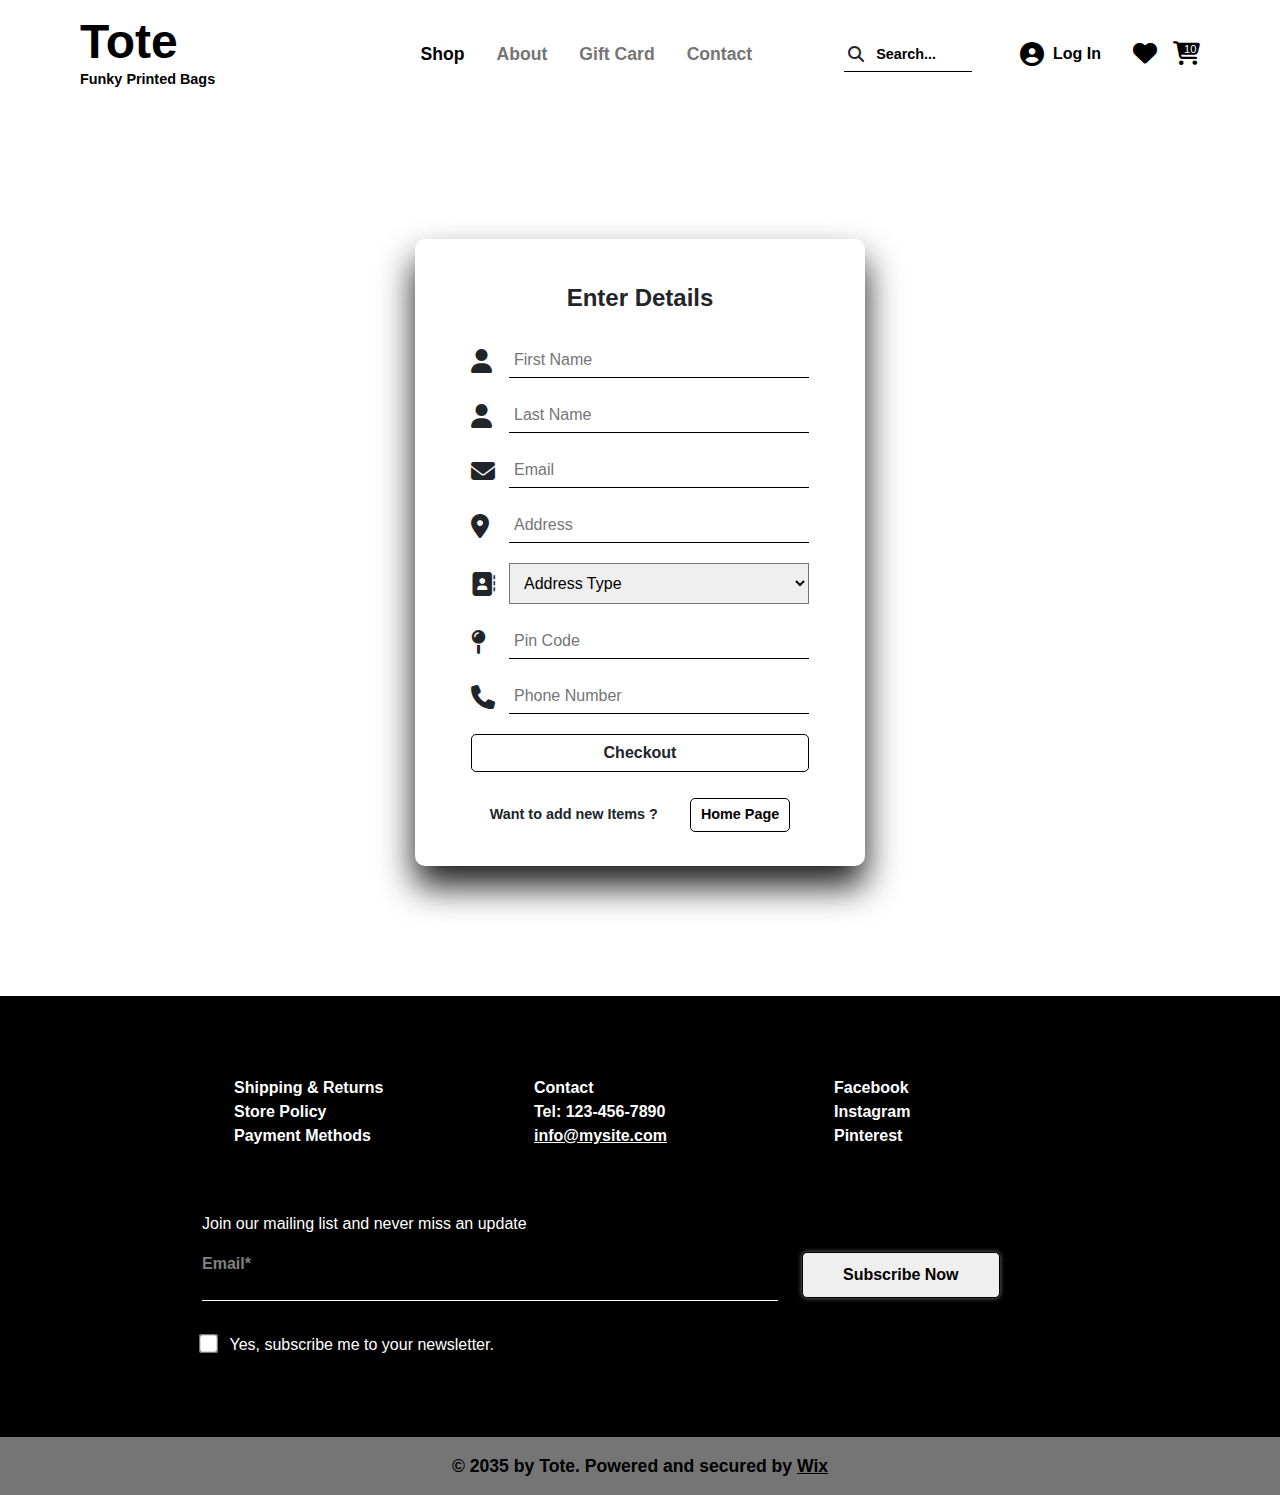
<file: checkout.html>
<!DOCTYPE html>
<html lang="en">
<head>
    <meta charset="UTF-8">
    <meta name="viewport" content="width=device-width, initial-scale=1.0">
    <title>Orders Page</title>
    <link href="https://cdnjs.cloudflare.com/ajax/libs/font-awesome/6.5.0/css/all.min.css" rel="stylesheet">
    <link href="https://cdn.jsdelivr.net/npm/bootstrap@5.3.3/dist/css/bootstrap.min.css" rel="stylesheet" integrity="sha384-QWTKZyjpPEjISv5WaRU9OFeRpok6YctnYmDr5pNlyT2bRjXh0JMhjY6hW+ALEwIH" crossorigin="anonymous">
    <link rel="stylesheet" href="/styles/checkout.css">
    <link rel="stylesheet" href="/styles/common.css">
</head>
<body>

    <!-- navbar section starts -->
    <section class="navbar-section" id="navbar">
        <nav class="navbar">
            <div class="navbar-container">
                <a href="index.html" class="navbar-brand">
                    <h2 class="brand-name">Tote</h2>
                    <h6 class="secondary-brand">Funky Printed Bags</h6>
                </a>
                <button class="show-navbar-button"><i class="fa-solid fa-bars"></i></button>
                <div class="collapsed-navbar ms-auto">
                    <div class="navbar-links">
                        <ul>
                            <li>
                                <a href="#" class="nav-link active">Shop</a>
                            </li>
                            <li>
                                <a href="#" class="nav-link">About</a>
                            </li>
                            <li>
                                <a href="#" class="nav-link">Gift Card</a>
                            </li>
                            <li>
                                <a href="#" class="nav-link">Contact</a>
                            </li>
                        </ul>
                    </div>
                    
                    <form class="d-flex ms-auto search-form" role="search">
                        <i class="fa-solid fa-magnifying-glass search-icon"></i>
                        <input class="search-button" type="search" placeholder="Search..." aria-label="Search">
                    </form>
                    <div class="login-btn">
                        <button class="btn btn-outline-success login-button" type="submit"><i class="fa-solid fa-circle-user"></i> &nbsp; Log In</button>
                    </div>
                </div>
                <div class="wishlist-page-link">
                    <a href="#" class="wishlist-link js-wishlist-link">
                        <i class="fa-solid fa-heart"></i>
                    </a>
                </div>
                <div class="js-wishlist-page">

                </div>
                <div class="orders-page-link">
                    <a href="orders.html" class="orders-link">
                        <p class="cart-quantity js-cart-quantity">0</p>
                        <i class="fa-solid fa-cart-shopping orders-icon"></i>
                    </a>
                </div>
            </div>
        </nav>
    </section>
    <!-- navbar section ends -->

    
    <!-- details page start -->
    <section class="details-section">
        <div class="details-container" id="signup">
            <h1 class="form-title">Enter Details</h1>
            <form method="post" action="#" class="details-form">
              <div class="input-group">
                 <i class="fas fa-user"></i>
                 <input type="text" name="fName" id="fName" placeholder="First Name" required>
              </div>
              <div class="input-group">
                  <i class="fas fa-user"></i>
                  <input type="text" name="lName" id="lName" placeholder="Last Name" required>
              </div>
              <div class="input-group">
                  <i class="fas fa-envelope"></i>
                  <input type="email" name="email" id="email" placeholder="Email" required>
              </div>
              <div class="input-group">
                  <i class="fa-solid fa-location-dot"></i>
                  <input type="text" name="address" id="address" placeholder="Address" required>
              </div>
              <div class="input-group">
                <i class="fa-solid fa-address-book"></i>
                  <select name="address-type" id="address-type">
                      <option selected>Address Type</option>
                      <option value="home">House</option>
                      <option value="apartment">Apartment</option>
                      <option value="business">Business</option>
                      <option value="other">Other</option>
                </select>
            </div>
            <div class="input-group">
                  <i class="fa-solid fa-map-pin"></i>
                  <input type="tel" name="pincode" id="pincode" placeholder="Pin Code" required>
            </div>
            <div class="input-group">
                  <i class="fa-solid fa-phone"></i>
                  <input type="tel" name="number" id="number" placeholder="Phone Number" required>
            </div>
            <button type="submit" class="btn">Checkout</button>
            </form>
          
            <div class="links">
              <p style="margin-top: 1rem;">Want to add new Items ?</p>
              <a href="index.html" type="button" class="home-page-button">Home Page</a>
            </div>
          </div>
    </section>

    <!-- details section ends -->

    <!-- footer section starts -->
    <section class="footer-section">
        <div class="container footer-container">
            <div class="row">
                <div class="col-md-4">
                    <div class="footer-links">
                        <ul class="footer-list">
                            <li>
                                <a href="#">Shipping & Returns</a>
                            </li>
                            <li>
                                <a href="#">Store Policy</a>
                            </li>
                            <li>
                                <a href="#">Payment Methods</a>
                            </li>
                        </ul>
                    </div>
                </div>
                <div class="col-md-4">
                    <div class="footer-links">
                        <ul class="footer-list">
                            <li>
                                <a href="#">Contact</a>
                            </li>
                            <li>
                                <span>Tel: 123-456-7890</span>
                            </li>
                            <li>
                                <a class="email-link" href="#">info@mysite.com</a>
                            </li>
                        </ul>
                    </div>
                </div>
                <div class="col-md-4">
                    <div class="footer-links">
                        <ul class="footer-list">
                            <li>
                                <a href="#">Facebook</a>
                            </li>
                            <li>
                                <a href="#">Instagram</a>
                            </li>
                            <li>
                                <a href="#">Pinterest</a>
                            </li>
                        </ul>
                    </div>
                </div>
            </div>
            <div class="row mt-5">
                <p>Join our mailing list and never miss an update</p>
            </div>
            <form action="#" class="footer-email-form">
                <div class="row">
                    <div class="col-lg-8">
                        <div>
                            <label class="footer-email-label" for="footer-email-input">Email*</label>
                            <input required id="footer-email-input" type="email">
                        </div>
                        <div class="mt-3">
                            <input required type="checkbox" id="check-subscribe" name="check-subscribe" value="subscribe">
                            <label for="check-subscribe"> Yes, subscribe me to your newsletter.</label>
                        </div>
                        
                    </div>
                    <div class="col-lg-4 mt-lg-0 mt-3">
                        <button class="footer-email-button">Subscribe Now</button>
                    </div>
                </div>
            </form>
        </div>
    </section>
    <section class="copyright-footer">
        <div class="section-content">
            <p>© 2035 by Tote. Powered and secured by <a href="#">Wix</a></p>
        </div>
    </section>
    <!-- footer section ends -->
    <script type="module" src="/scripts/checkout.js"></script>
    <script src="https://cdn.jsdelivr.net/npm/bootstrap@5.3.3/dist/js/bootstrap.bundle.min.js" integrity="sha384-YvpcrYf0tY3lHB60NNkmXc5s9fDVZLESaAA55NDzOxhy9GkcIdslK1eN7N6jIeHz" crossorigin="anonymous"></script>
    <script src="https://cdn.jsdelivr.net/npm/@popperjs/core@2.11.8/dist/umd/popper.min.js" integrity="sha384-I7E8VVD/ismYTF4hNIPjVp/Zjvgyol6VFvRkX/vR+Vc4jQkC+hVqc2pM8ODewa9r" crossorigin="anonymous"></script>
    <!-- <script src="https://cdn.jsdelivr.net/npm/bootstrap@5.3.3/dist/js/bootstrap.min.js" integrity="sha384-0pUGZvbkm6XF6gxjEnlmuGrJXVbNuzT9qBBavbLwCsOGabYfZo0T0to5eqruptLy" crossorigin="anonymous"></script>  -->   
</body>
</html>
</file>
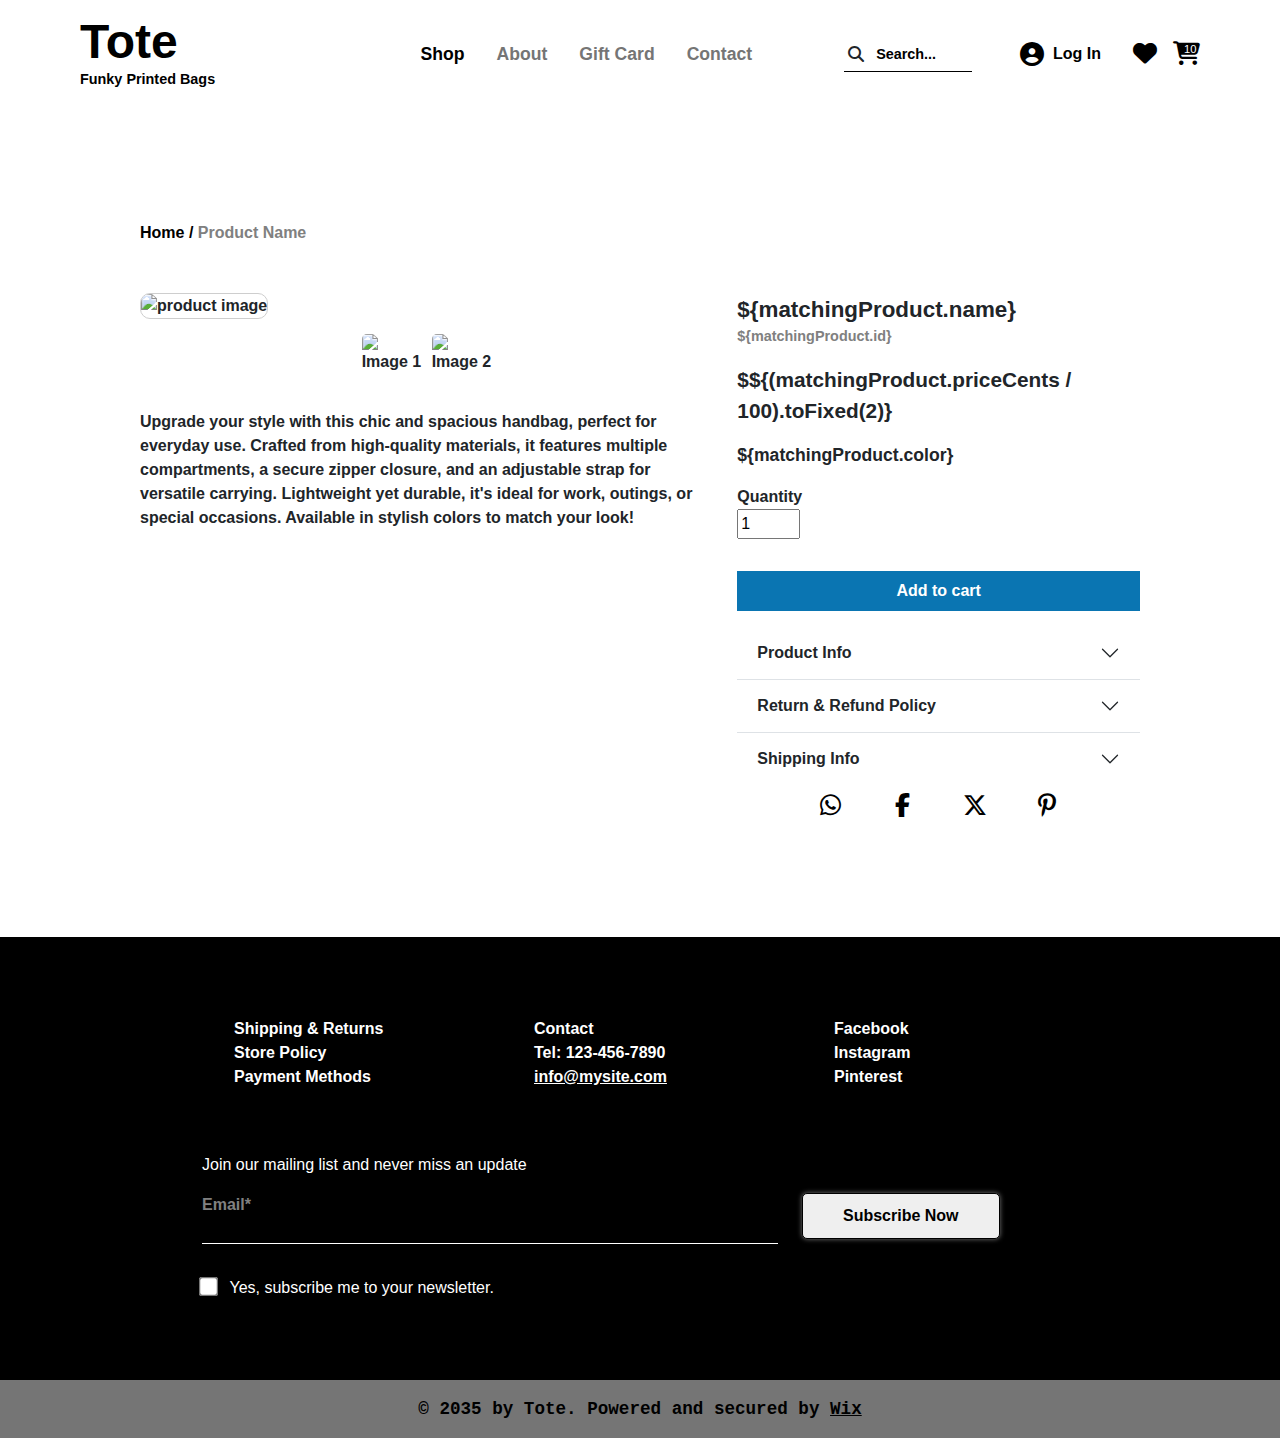
<file: product-details.html>
<!DOCTYPE html>
<html lang="en">
<head>
    <meta charset="UTF-8">
    <meta name="viewport" content="width=device-width, initial-scale=1.0">
    <title>Document</title>
    <link href="https://cdnjs.cloudflare.com/ajax/libs/font-awesome/6.5.0/css/all.min.css" rel="stylesheet">
    <link href="https://cdn.jsdelivr.net/npm/bootstrap@5.3.3/dist/css/bootstrap.min.css" rel="stylesheet" integrity="sha384-QWTKZyjpPEjISv5WaRU9OFeRpok6YctnYmDr5pNlyT2bRjXh0JMhjY6hW+ALEwIH" crossorigin="anonymous">
    <link rel="stylesheet" href="/styles/product-details.css">
    <link rel="stylesheet" href="/styles/common.css">
</head>
<body>
      <!-- navbar section starts -->
      <section class="navbar-section" id="navbar">
        <nav class="navbar">
            <div class="navbar-container">
                <a href="index.html" class="navbar-brand">
                    <h2 class="brand-name">Tote</h2>
                    <h6 class="secondary-brand">Funky Printed Bags</h6>
                </a>
                <button class="show-navbar-button"><i class="fa-solid fa-bars"></i></button>
                <div class="collapsed-navbar ms-auto">
                    <div class="navbar-links">
                        <ul>
                            <li>
                                <a href="#" class="nav-link active">Shop</a>
                            </li>
                            <li>
                                <a href="#" class="nav-link">About</a>
                            </li>
                            <li>
                                <a href="#" class="nav-link">Gift Card</a>
                            </li>
                            <li>
                                <a href="#" class="nav-link">Contact</a>
                            </li>
                        </ul>
                    </div>
                    
                    <form class="d-flex ms-auto search-form" role="search">
                        <i class="fa-solid fa-magnifying-glass search-icon"></i>
                        <input class="search-button" type="search" placeholder="Search..." aria-label="Search">
                    </form>
                    <div class="login-btn">
                        <button class="btn btn-outline-success login-button" type="submit"><i class="fa-solid fa-circle-user"></i> &nbsp; Log In</button>
                    </div>
                </div>
                <div class="wishlist-page-link">
                    <a href="#" class="wishlist-link js-wishlist-link">
                        <i class="fa-solid fa-heart"></i>
                    </a>
                </div>
                <div class="js-wishlist-page">

                </div>
                <div class="orders-page-link">
                    <a href="orders.html" class="orders-link">
                        <p class="cart-quantity js-cart-quantity">0</p>
                        <i class="fa-solid fa-cart-shopping orders-icon"></i>
                    </a>
                </div>
            </div>
        </nav>
    </section>
      <!-- navbar section ends -->

      <!-- items-section -->
      <section class="items-section">
        <div class="item-data">
          <div class="item-container">
            <div class="home-page-link">
                <a href="index.html#products-section-link">Home /</a><span> Product Name</span>
            </div>
            <div class="js-item-container">
              <div class="row pt-5">
                <div class="col-lg-7">
                  <div class="item-image">
                      <img id="mainImage" class="main-image js-main-image" alt="product image">
                      <div class="thumbnails">
                        <img class="thumbnail main-thumbnail" alt="Image 1">
                        <img class="thumbnail design-thumbnail" alt="Image 2">
                    </div>
                  </div>
                  <div class="item-description">
                      <p>Upgrade your style with this chic and spacious handbag, perfect for everyday use. Crafted from high-quality materials, it features multiple compartments, a secure zipper closure, and an adjustable strap for versatile carrying. Lightweight yet durable, it's ideal for work, outings, or special occasions. Available in stylish colors to match your look!</p>
                  </div>
                </div>
                <div class="col-lg-5">
                  <div>
                    <p class="item-name js-item-name">${matchingProduct.name}</p>
                    <p class="item-id js-item-id">${matchingProduct.id}</p>
                    <p class="item-price js-item-price">$${(matchingProduct.priceCents / 100).toFixed(2)}</p>
                    <p class="item-color js-item-color">${matchingProduct.color}</p>
                    <label for="item-quantity-input">Quantity</label><br>
                    <input aria-label="item Quantity" aria-live="assertive" type="number" min="1" max="99" step="1" class="item-quantity-input js-item-quantity-input" id="item-quantity-input" value="1">
                  </div>
                  <div>
                      <button class="item-add-to-cart-button js-add-to-cart" data-product-id="${matchingProduct.id}">Add to cart</button>
                  </div>
      
                  <div class="accordion accordion-flush" id="accordionFlushExample">
                    <div class="accordion-item">
                        <h2 class="accordion-header">
                        <button class="accordion-button collapsed" type="button" data-bs-toggle="collapse" data-bs-target="#flush-collapseOne" aria-expanded="false" aria-controls="flush-collapseOne">
                            Product Info
                        </button>
                        </h2>
                        <div id="flush-collapseOne" class="accordion-collapse collapse" data-bs-parent="#accordionFlushExample">
                        <div class="accordion-body">Placeholder content for this accordion, which is intended to demonstrate the <code>.accordion-flush</code> class. This is the first item's accordion body.</div>
                        </div>
                    </div>
                    <div class="accordion-item">
                        <h2 class="accordion-header">
                        <button class="accordion-button collapsed" type="button" data-bs-toggle="collapse" data-bs-target="#flush-collapseTwo" aria-expanded="false" aria-controls="flush-collapseTwo">
                            Return & Refund Policy
                        </button>
                        </h2>
                        <div id="flush-collapseTwo" class="accordion-collapse collapse" data-bs-parent="#accordionFlushExample">
                        <div class="accordion-body">Placeholder content for this accordion, which is intended to demonstrate the <code>.accordion-flush</code> class. This is the second item's accordion body. Let's imagine this being filled with some actual content.</div>
                        </div>
                    </div>
                    <div class="accordion-item">
                        <h2 class="accordion-header">
                        <button class="accordion-button collapsed" type="button" data-bs-toggle="collapse" data-bs-target="#flush-collapseThree" aria-expanded="false" aria-controls="flush-collapseThree">
                            Shipping Info
                        </button>
                        </h2>
                        <div id="flush-collapseThree" class="accordion-collapse collapse" data-bs-parent="#accordionFlushExample">
                        <div class="accordion-body">Placeholder content for this accordion, which is intended to demonstrate the <code>.accordion-flush</code> class. This is the third item's accordion body. Nothing more exciting happening here in terms of content, but just filling up the space to make it look, at least at first glance, a bit more representative of how this would look in a real-world application.
                        </div>
                      </div>
                    </div>
                  </div>
                  <div class="item-socials-logo">
                  <a href="#"><i class="fa-brands fa-whatsapp"></i></a>
                  <a href="#"><i class="fa-brands fa-facebook-f"></i></a>
                  <a href="#"><i class="fa-brands fa-x-twitter"></i></a>
                  <a href="#"><i class="fa-brands fa-pinterest-p"></i></a>
                  </div>
                </div>
              </div>
            </div>
          </div>
        </div>

      </section>
        
      <!-- footer section starts -->
      <section class="footer-section">
        <div class="container footer-container">
            <div class="row">
                <div class="col-md-4">
                    <div class="footer-links">
                        <ul class="footer-list">
                            <li>
                                <a href="#">Shipping & Returns</a>
                            </li>
                            <li>
                                <a href="#">Store Policy</a>
                            </li>
                            <li>
                                <a href="#">Payment Methods</a>
                            </li>
                        </ul>
                    </div>
                </div>
                <div class="col-md-4">
                    <div class="footer-links">
                        <ul class="footer-list">
                            <li>
                                <a href="#">Contact</a>
                            </li>
                            <li>
                                <span>Tel: 123-456-7890</span>
                            </li>
                            <li>
                                <a class="email-link" href="#">info@mysite.com</a>
                            </li>
                        </ul>
                    </div>
                </div>
                <div class="col-md-4">
                    <div class="footer-links">
                        <ul class="footer-list">
                            <li>
                                <a href="#">Facebook</a>
                            </li>
                            <li>
                                <a href="#">Instagram</a>
                            </li>
                            <li>
                                <a href="#">Pinterest</a>
                            </li>
                        </ul>
                    </div>
                </div>
            </div>
            <div class="row mt-5">
                <p>Join our mailing list and never miss an update</p>
            </div>
            <form action="#" class="footer-email-form">
                <div class="row">
                    <div class="col-lg-8">
                        <div>
                            <label class="footer-email-label" for="footer-email-input">Email*</label>
                            <input required id="footer-email-input" type="email">
                        </div>
                        <div class="mt-3">
                            <input required type="checkbox" id="check-subscribe" name="check-subscribe" value="subscribe">
                            <label for="check-subscribe"> Yes, subscribe me to your newsletter.</label>
                        </div>
                        
                    </div>
                    <div class="col-lg-4 mt-lg-0 mt-3">
                        <button class="footer-email-button">Subscribe Now</button>
                    </div>
                </div>
              </form>
        </div>
      </section>
      <section class="copyright-footer">
          <div class="section-content">
              <p>© 2035 by Tote. Powered and secured by <a href="#">Wix</a></p>
          </div>
      </section>
      <!-- footer section ends -->
    
      <script type="module" src="/scripts/product-details.js"></script>
    <script src="https://cdn.jsdelivr.net/npm/bootstrap@5.3.3/dist/js/bootstrap.bundle.min.js" integrity="sha384-YvpcrYf0tY3lHB60NNkmXc5s9fDVZLESaAA55NDzOxhy9GkcIdslK1eN7N6jIeHz" crossorigin="anonymous"></script>
    <script src="https://cdn.jsdelivr.net/npm/@popperjs/core@2.11.8/dist/umd/popper.min.js" integrity="sha384-I7E8VVD/ismYTF4hNIPjVp/Zjvgyol6VFvRkX/vR+Vc4jQkC+hVqc2pM8ODewa9r" crossorigin="anonymous"></script>
    <!-- <script src="https://cdn.jsdelivr.net/npm/bootstrap@5.3.3/dist/js/bootstrap.min.js" integrity="sha384-0pUGZvbkm6XF6gxjEnlmuGrJXVbNuzT9qBBavbLwCsOGabYfZo0T0to5eqruptLy" crossorigin="anonymous"></script>  -->   
</body> 
</html>
</file>
<file: styles/checkout.css>
*{
    margin:0;
    padding:0;
    box-sizing:border-box;
    font-family:"poppins",sans-serif;
}
body{
    background-color: #fff;
}
.details-section{
    padding: 5rem 0;
}
.details-container{
    background:#fff;
    width:450px;
    padding:1.5rem;
    margin:50px auto;
    border-radius:10px;
    box-shadow:0 20px 35px rgba(0,0,1,0.9);
}
.details-form{
    margin:0 2rem;
}
.form-title{
    font-size:1.5rem;
    font-weight:600;
    text-align:center;
    padding:1.3rem;
    margin-bottom:10px;
}
.details-form input{
    background-color: transparent;
    border: none;
    border-bottom: 1px solid black;
    width: 300px;
    padding: 5px;

}
.details-form .input-group{
    margin-bottom: 20px;
    display: flex;
    align-items: center;
    justify-content: space-between;
}
.input-group select{
    padding: 10px;
    width: 300px;
}
.input-group i{
    font-size: 1.5rem;
    margin-right: 10px;
}

.details-form .btn{
    background-color: #fff;
    border: 1px solid black;
    border-radius: 5px;
    width: 100%;
    font-weight: 600;
    position: relative;
    display: flex;
    justify-content: center;
    align-items: center;
    margin-bottom: 1rem;
}
.details-form .btn::after{
    content: '';
    position: absolute;
    z-index: -1;
    height: 107%;
    width: 102%;
    border-radius: 5px;
    background-image: linear-gradient(to bottom right, white, grey);
    z-index: -1;
    
}
.details-form .btn:hover{
    z-index: 0;
    box-shadow: 3px 0 10px black;
}
.links{
    display: flex;
    align-items: center;
    justify-content: center;
    font-weight: 600;
    font-size: 0.9rem;
}
.links .home-page-button{
    background-color: #fff;
    border: 1px solid black;
    border-radius: 5px;
    margin-left: 2rem;
    padding: 5px 10px;
    text-decoration: none;
    color: black;
}
.links .home-page-button:hover{
    background-color: grey;
    border-color: grey;
}
@media only screen and (max-width: 451px) {
    .input-group select{
        width: 230px;
        margin-top: 15px;
    }
    .details-form input{
        width: 230px;
        margin-top: 15px;
    }
    .details-container{
        width:350px;
    }
    .input-group i{
        font-size: 1.3rem;
    }
    .details-form{
        margin:0 1.1rem;
    }
    *{
        font-size: 0.95rem;
    }
}
@media only screen and (max-width: 351px) {
    .input-group select{
        width: 200px;
        margin-top: 15px;
    }
    .details-form input{
        width: 200px;
        margin-top: 15px;
    }
    .details-container{
        width:300px;
    }
    .details-form{
        margin:0 1rem;
    }
    *{
        font-size: 0.9rem;
    }
}
@media only screen and (max-width: 300px) {
    
*{
    font-size: 0.8rem;
}
}
</file>
<file: styles/common.css>
body {
    font-family: Arial;
}

/* navbar section styles */
.navbar-section{
    background-color: #fff;
    position: sticky;
    top: 0;
    z-index: 5;
}
.nav-shadow{
    box-shadow:0 1px 10px rgba(0,0,1,0.9);
}
.navbar-container{
    display: flex;
    align-items: center;
    padding: 0 5rem;
    width: 100%;
    flex-wrap: nowrap;
}
.navbar-brand .brand-name{
    font-weight: 600;
    font-size: 3rem;
    margin-bottom: 0;
}
.navbar-brand .secondary-brand{
    margin-top: 0;
    font-size: 0.9rem;
    font-weight: 600;
}
.show-navbar-button{
    display: none;
    border-radius: 5px;
    margin-left: auto;
}
.navbar-links{
    display: flex;
    align-items: center;
    margin-right: 3rem;
}

.navbar-links ul{
    display: flex;
    gap: 2rem;
    list-style: none;
    margin-bottom: 0;
}
.navbar-links li{
    font-size: 1.1rem;
    font-weight: 600;
    color: #757575;
}
.navbar-links li:hover{
    color: black;
}
.navbar-links .active{
    color: black;
}
.navbar-section .search-form{
    padding-left: 3rem;
}
.navbar-section .search-button{
    border: none;
    padding: 5px;
    border-bottom: 1px solid black;
    background-color: #fff;
    width: 8rem;
    padding-left: 2rem;
    height: fit-content;
    align-self: center;
    /* margin-left: 3rem; */
}
.navbar-section form:focus-visible{
    outline: none;
}
.navbar-section .search-icon{
    margin-right: -20px;
    z-index: 1;
    align-self: center;
}
.navbar-section .search-button::placeholder{
    color: black;
    font-size: 0.9rem;
    font-weight: 600;
}
.navbar-section .login-button{
    background-color: #fff;
    border: none;
    color: black;
    font-weight: 600;
    padding: 1rem;
    display: flex;
    align-items: center;
    padding-left: 3rem;
}
.navbar-section .login-button i{
    font-size: 1.5rem;
    align-self: center;
}
.navbar-section .login-btn{
    display: flex;
    align-items: center;
    width: fit-content;
}
.navbar-section .orders-link{
    color: black;
    font-size: 1.5rem;
    padding-left: 1rem;
    position: relative;
}
.navbar-section .cart-quantity{
    position: absolute;
    top: 1px;
    left: 27px;
    font-size: 0.7rem;
    color: #fff;
} 
.collapsed-navbar{
    display: flex;
}  

@media only screen and (max-width: 1100px) {
    .navbar-links{
        margin-right: 1rem;
    }
    .navbar-section .search-form{
        padding-left: 1rem;
    }
    .navbar-section .login-button{
        background-color: #fff;
        border: none;
        color: black;
        font-weight: 600;
        padding: 1rem;
        display: flex;
        align-items: center;
        padding-left: 1rem;
    }
    .navbar-container{
        padding: 0 1rem;
    }
    .navbar-links li{
        font-size: 1rem;
    }
    
}
@media only screen and (max-width: 1250px) {
    .navbar-links{
        margin-right: 1.5rem;
    }
    .navbar-section .search-form{
        padding-left: 1.5rem;
    }
    .navbar-section .login-button{
        background-color: #fff;
        border: none;
        color: black;
        font-weight: 600;
        padding: 1rem;
        display: flex;
        align-items: center;
        padding-left: 1.5rem;
    }
    .navbar-container{
        padding: 0 2rem;
    }
    
}
@media only screen and (max-width: 900px) {
    .show-navbar-button{
        display: block;
    }
    .collapsed-navbar{
        display: none;
    }
    .hidden-navbar-section{
        position: relative;
        height: 400px;
        transition: top 3000ms ease-in-out;
    }
    .show-navbar{
        display: block;
        position: absolute;
        top: 7rem;
        left: 5px;
    }
    .navbar-links ul{
        display: block;
        margin-left: 0;
    }
    .navbar-links li{
        margin-top: 1rem;
    }
    .navbar-section .search-form{
        padding-left: 2rem;
        margin-top: 1rem;
    }
}
@media only screen and (max-width: 300px) {
    .navbar-brand .brand-name{
        font-size: 2.5rem;
    }
    .navbar-brand .secondary-brand{
        font-size: 0.7rem;
    }
}
/* for navbar wishlist */
.navbar-section .wishlist-link{
    color: black;
    font-size: 1.5rem;
    padding-left: 1rem;
    position: relative;
}
.wishlist-section{
    display: none;
    position: fixed;
    top: 0;
    right: 0;
    font-size: 0.9rem;
    font-weight: 600;
    font-family: Arial, Helvetica, sans-serif;
}
.wishlist-section {
    display: none;
    position: fixed;
    top: 0;
    right: 0;
    height: 100vh;
    box-shadow: -5px 0 10px rgba(0, 0, 0, 0.1);
    
    overflow-y: auto; 
    max-height: 100vh; 
}

.show-wishlist{
    display: block;
    z-index: 10;
}
.wishlist{
    min-height: 100dvh;
    width: 600px;
    background-color: rgba(255, 255, 255, 0.9);
    margin-left: auto;
    padding: 1rem 2rem;
}
.section-header{
    display: flex;
    align-items: center;
}
.section-heading{
    font-weight: 600;
}
.hide-wishlist-button{
    margin-left: auto;
    padding: 5px;
    width: 50px;
    height: 50px;
    border: none;
    border-radius: 15px;
    background-color: transparent;
}
.hide-wishlist-button:hover{
    background-color: black;
    color: aliceblue;
}
.hide-wishlist-button i{
    font-size: 2rem;
    margin: 0;
    padding: 0;
}
.wishlist-item{
    display: flex;
    gap: 30px;
    padding: 1rem 0;
}
.wishlist-image{
    width: 150px;
    height: auto;
}
.wishlist-image img{
    width: 100%;
}
.wishlist-item-details{
    align-self: center;
}
.wishlist-item .product-price{
    margin-top: 0px;
}
.price-block{
    display: flex;
    flex-direction: column;
    margin-left: auto;
    gap: 1rem;
    justify-content: center;
}
.view-product{
    height: fit-content;
    align-self: center;
}
.js-view-product-button{
    width: fit-content;
    height: auto;
    border-radius: 5px;
    background-color: black;
    color: aliceblue;
    font-size: 0.8rem;
    font-weight: 600;
}
.page-switch-button{
    display: flex;
    justify-content: center;
    margin-bottom: 2rem;
    margin-top: auto;
}
.go-to-cart-button{
    width: 50%;
    padding: 5px 10px;
    border-radius: 5px;
    background-color: black;
    color: aliceblue;
    font-size: 0.9rem;
    font-weight: 600;
}
.go-to-cart-button:hover{
    background-color: #757575;
    box-shadow: 0px 15px 15px darkgray;
    color: black;
}
@media only screen and (max-width: 1024px) {
    .wishlist{
        width: 500px;
    }
}
@media only screen and (max-width: 600px) {
    .wishlist{
        width: 400px;
        
    }
    .wishlist-image{
        width: 120px;
        height: auto;
    }
    .wishlist-item{
        gap: 10px;
    }
    .js-view-product-button{
        font-size: 0.6rem;
    }
}
@media only screen and (max-width: 500px) {
    .wishlist{
        width: 300px;
        
    }
    .wishlist-image{
        width: 120px;
        height: auto;
    }
    .wishlist-item{
        gap: 10px;
    }
}
.overlay{
    background: rgba(0, 0, 0, 0.5);
    position: fixed;
    inset: 0;
    z-index: 9;
    display: none;
}

.show-wishlist ~ .overlay{
    display: block;

}

/* footer-section styles */
.footer-section{
    background-color: black;
    color: #fff;
    padding: 5rem 0;
}
.footer-links .footer-list{
    list-style: none;
    font-weight: 600;
}
.footer-links .footer-list a{
    color: #fff;
    text-decoration: none;
}
.footer-links .footer-list .email-link{
    text-decoration: underline;
}
.footer-section .footer-container{
    width: 900px;
}
.footer-email-form{
    display: block;
}
.footer-email-form #footer-email-input{
    background-color: black;
    border: none;
    border-bottom: 1px solid #fff;
    width: 100%;
    max-width: 100%;
    margin-bottom: 1rem;
}
.footer-email-form .footer-email-label{
    color: grey;
    font-weight: 550;
}
.footer-email-form #check-subscribe{
    transform: scale(1.5);
    margin-right: 10px;
}
.footer-email-form .footer-email-button{
    padding: 10px 40px;
    border: 1px solid black;
    border-radius: 5px;
    font-weight: 550;
    box-shadow:0 0 5px rgba(132, 132, 132, 0.9);
    transition: box-shadow 200ms, translate 200ms;
}
.footer-email-form .footer-email-button:hover{
    background-color: black;
    color: #fff;
    border: 1px solid white;
}

/* copyright footer */
.copyright-footer{
     background-color: #757575;
     color: black;
     padding: 1rem 0 0 0;
     display: flex;
     justify-content: center;
     font-size: 1.1rem;
     font-family: monospace;
     font-weight: 550;
}
.copyright-footer a{
    color: black;
}
</file>
<file: styles/product-details.css>
.item-data{
    display: flex;
    justify-content: center;
    font-weight: 600;
    font-family: Arial, Helvetica, sans-serif;
    padding: 7rem 0;
}
.item-data .home-page-link a{
    text-decoration: none;
    color: black;
}
.item-data .home-page-link span{
    color: grey;
}
.item-data .item-container{
    width: 1000px;
}
@media only screen and (max-width: 1200px) {
    .item-data .item-container{
        width: 900px;
    }
}
@media only screen and (max-width: 1000px) {
    .item-data .item-container{
        width: 800px;
    }
}
@media only screen and (max-width: 992px) {
    .item-data .item-container{
        width: 50%;
    }
    .item-data .item-description{
        margin-bottom: 3rem;
    }
}
@media only screen and (max-width: 600px) {
    .item-data .item-container{
        width: 70%;
    }
}

.item-data .item-image .main-image{
    width: 100%;
    border: 1px solid rgb(206, 206, 206);
    height: auto;
    border-radius: 10px;
    transition: opacity 0.3s ease-in-out; 
}

.item-image .thumbnails {
    display: flex;
    justify-content: center;
    gap: 10px;
    margin-top: 15px;
}

.item-image .thumbnail {
    width: 60px;
    height: 60px;
    border-radius: 5px;
    cursor: pointer;
    transition: transform 0.2s ease-in-out;
}

.item-image .thumbnail:hover {
    transform: scale(1.1);
}


.item-data .item-description{
    font-weight: 600;
    padding-top: 1rem;
}
.item-data .item-name{
    font-size: 1.4rem;
    margin-bottom: 0;
}
.item-data .item-id{
    font-size: 0.9rem;
    color: grey;
}
.item-data .item-price{
    font-size: 1.3rem;
}
.item-data .item-color{
    font-size: 1.1rem;
}
.item-data .item-quantity-input{
    margin-bottom: 2rem;
}
.item-data .item-add-to-cart-button{
    width: 100%;
    padding: 8px 0;
    background-color: #0A75B2;
    border: none;
    font-weight: 550;
    color: #fff;
    margin-bottom: 1rem;
}
.item-data .item-add-to-cart-button:hover{
    background-color: #08578A;
}
.item-data .accordion-button{
    font-weight: 600;
}
.item-data .accordion-button:focus{
    box-shadow: none;
}
.item-data .accordion-button:not(.collapsed){
    background-color: transparent;
}
.item-data .item-socials-logo{
    display: flex;
    justify-content: center;
    gap: 2rem;
    font-size: 1.5rem;
    
}
.item-data .item-socials-logo a{
    color: black;
    border: 1px solid #fff;
    border-radius: 50%;
    height: 40px;
    width: 40px;
    display: flex;
    align-items: center;
    justify-content: center;
    text-decoration: none;
    background-color: #fff;
}
.item-data .item-socials-logo a:hover{
    color: #fff;
    background-color: black;
}
</file>
